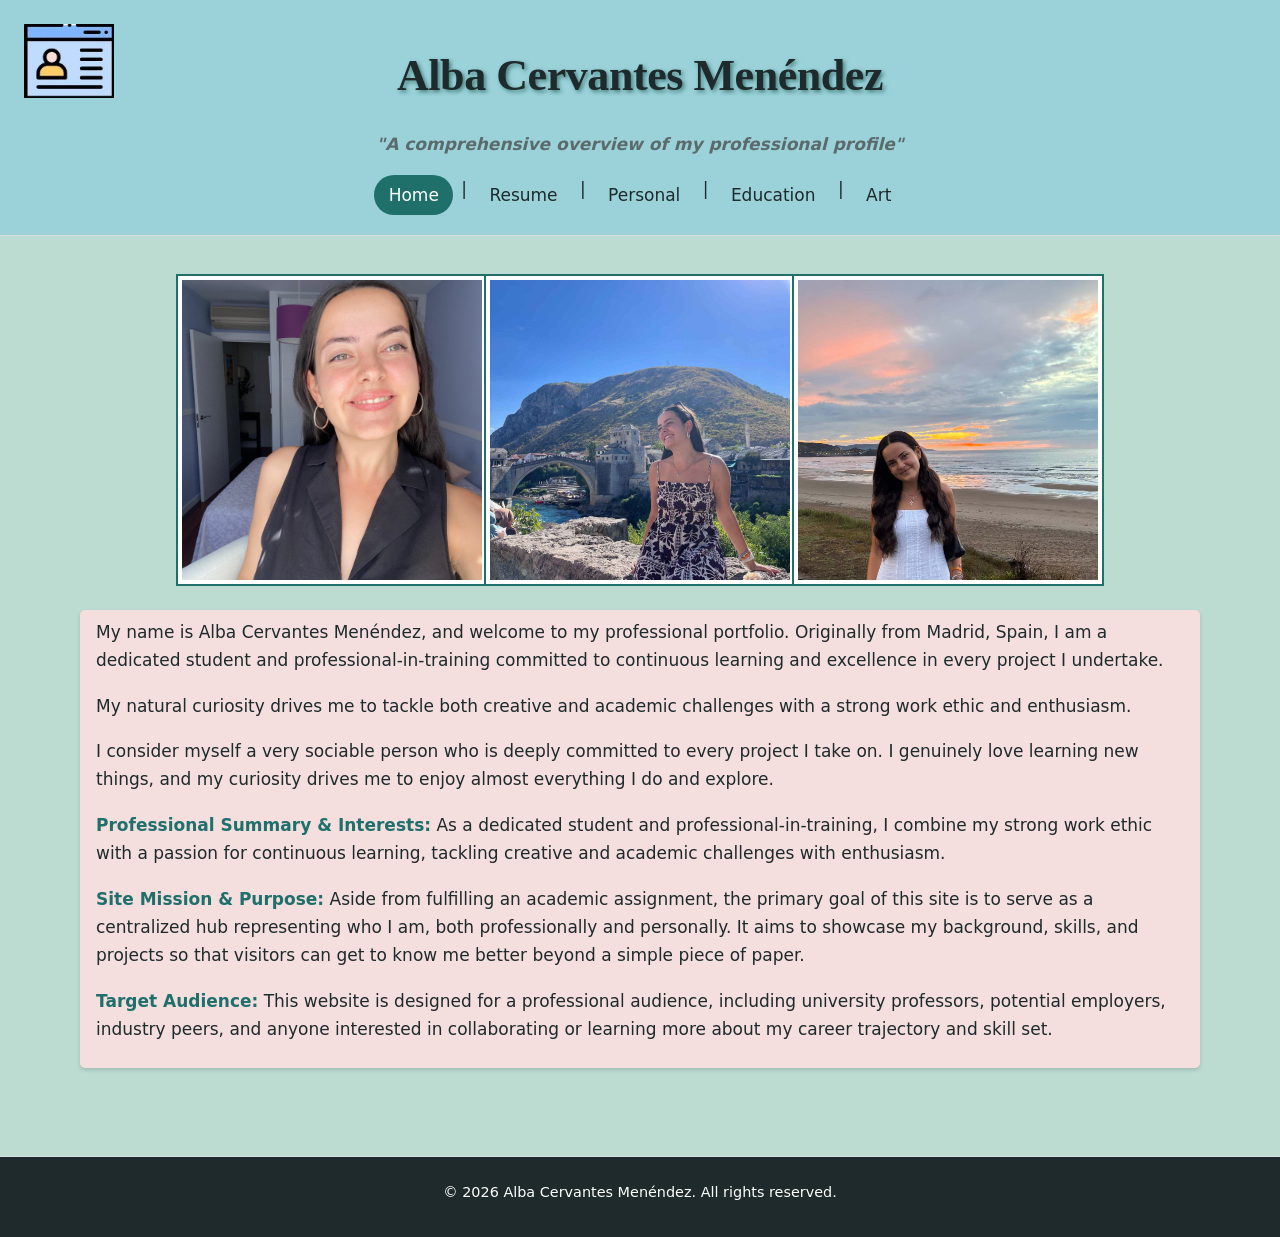
<file: index.html>
<!DOCTYPE html>
<html lang="en">
<head>
    <meta charset="UTF-8">
    <meta name="viewport" content="width=device-width, initial-scale=1.0">
    <title>Alba Cervantes' home page</title>
    <link rel="stylesheet" href="assets/css/style.css">
</head>
<body>
 <header>
    <img class= "icon" src="assets/media/OIP.jpg" alt="An icon of a person">
    <h1>Alba Cervantes Menéndez</h1>
    <p class="tagline">"A comprehensive overview of my professional profile"</p>
        <nav>
            <a href="index.html" class="active">Home</a> |
            <a href="resume.html">Resume</a> |
            <a href="personal.html">Personal</a> | 
            <a href="education.html">Education</a> | 
            <a href="art.html">Art</a> 
        </nav>
 </header>
 <main class="structure">
    <div class="img-container">
    <p><img src="assets/media/alba.jpg" alt="A portrait of myself showing physical characteristics such as my brown hair and green eyes"></p>
    <p><img src="assets/media/alba2.jpg" alt="A full-body photo of myself sitting on a bridge wearing a purple dress"></p>
    <p><img src="assets/media/alba3.jpg" alt="A full-body photo of myself wearing a white dress with the sunset behind"></p>
    </div>  
    <div class="content">
    <p>My name is Alba Cervantes Menéndez, and welcome to my professional portfolio. Originally from Madrid, Spain, I am a dedicated student and professional-in-training committed to continuous learning and excellence in every project I undertake.</p>
    <p>My natural curiosity drives me to tackle both creative and academic challenges with a strong work ethic and enthusiasm.</p>
    <p>I consider myself a very sociable person who is deeply committed to every project I take on. I genuinely love learning new things, and my curiosity drives me to enjoy almost everything I do and explore.</p>
        
    <p><strong>Professional Summary & Interests:</strong> As a dedicated student and professional-in-training, I combine my strong work ethic with a passion for continuous learning, tackling creative and academic challenges with enthusiasm.</p>
        
    <p><strong>Site Mission & Purpose:</strong> Aside from fulfilling an academic assignment, the primary goal of this site is to serve as a centralized hub representing who I am, both professionally and personally. It aims to showcase my background, skills, and projects so that visitors can get to know me better beyond a simple piece of paper.</p>
        
    <p><strong>Target Audience:</strong> This website is designed for a professional audience, including university professors, potential employers, industry peers, and anyone interested in collaborating or learning more about my career trajectory and skill set.</p>  
    </div>
</main>
 <footer>
    <p>&copy; 2026 Alba Cervantes Menéndez. All rights reserved.</p>
 </footer>
</body>
</html>
</file>
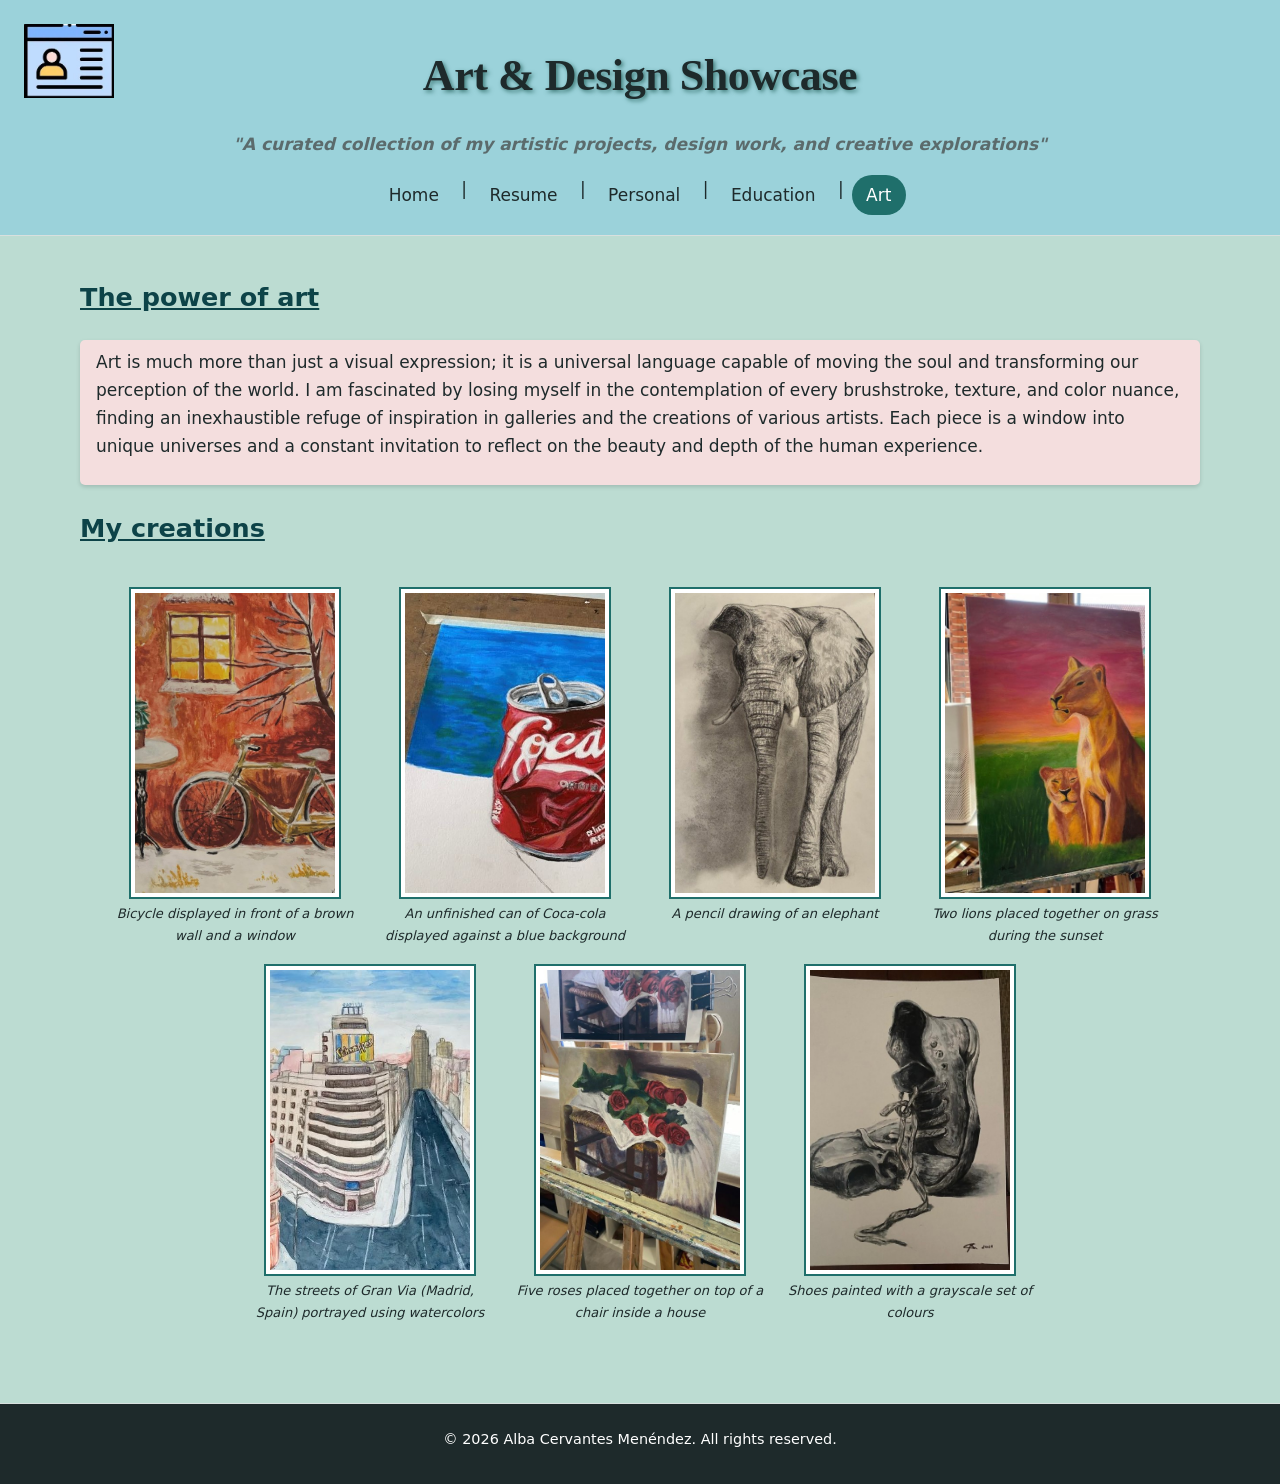
<file: art.html>
<!DOCTYPE html>
<html lang="en">
<head>
    <meta charset="UTF-8">
    <meta name="viewport" content="width=device-width, initial-scale=1.0">
    <title>Alba's artistic side</title>
    <link rel="stylesheet" href="assets/css/style.css">
</head>
<body>
 <header>
    <img class= "icon" src="assets/media/OIP.jpg" alt="An icon of a person">
    <h1>Art & Design Showcase</h1>
    <p class="tagline">"A curated collection of my artistic projects, design work, and creative explorations"</p>
        <nav>
            <a href="index.html">Home</a> |
            <a href="resume.html">Resume</a> |
            <a href="personal.html">Personal</a> | 
            <a href="education.html">Education</a> | 
            <a href="art.html" class="active">Art</a> 
        </nav>
 </header>
 <main class="structure">
    <h2>The power of art</h2>
    <div class="content">
    <p>Art is much more than just a visual expression; it is a universal language capable of moving the soul and transforming our perception of the world.
     I am fascinated by losing myself in the contemplation of every brushstroke, texture, and color nuance, finding an inexhaustible refuge of inspiration in galleries and the creations of various artists. Each piece is a window into unique universes and a constant invitation to reflect on the beauty and depth of the human experience.</p>
    
    </div>
    <h2>My creations</h2>
    <div class="gallery">
    <figure class="figure-container">
     <img src="assets/media/bicycle.jpg" alt="A bicycle with a brown wall behind and some snow, giving winter vibes">
      <figcaption class="art-caption">Bicycle displayed in front of a brown wall and a window</figcaption>
    </figure>

    <figure class="figure-container">
      <img src="assets/media/cocacola.jpg" alt="A non-finished can of Cocacola with a blue background">
       <figcaption class="art-caption">An unfinished can of Coca-cola displayed against a blue background </figcaption>
    </figure>

    <figure class="figure-container">
      <img src="assets/media/elephant.jpg" alt="A black and white drawing of the complete body of an elephant">
       <figcaption class="art-caption">A pencil drawing of an elephant</figcaption>
    </figure>

    <figure class="figure-container">
      <img src="assets/media/lion.jpg" alt="Two lions placed together on grass during the sunset">
       <figcaption class="art-caption">Two lions placed together on grass during the sunset</figcaption>
    </figure>

    <figure class="figure-container">
      <img src="assets/media/madrid.jpg" alt="The streets of Gran Via (Madrid, Spain) portrayed using watercolors">
       <figcaption class="art-caption">The streets of Gran Via (Madrid, Spain) portrayed using watercolors</figcaption>
    </figure>

    <figure class="figure-container">
      <img src="assets/media/roses.jpg" alt="Five roses placed together on top of a chair inside a house">
       <figcaption class="art-caption">Five roses placed together on top of a chair inside a house</figcaption>
    </figure>

    <figure class="figure-container">
      <img src="assets/media/shoe.jpg" alt="Shoes painted with a grey-scale set of colours">
       <figcaption class="art-caption">Shoes painted with a grayscale set of colours</figcaption>
    </figure>
    </div>
</main>
 <footer>
    <p>&copy; 2026 Alba Cervantes Menéndez. All rights reserved.</p>
 </footer>
</body>
</html>
</file>
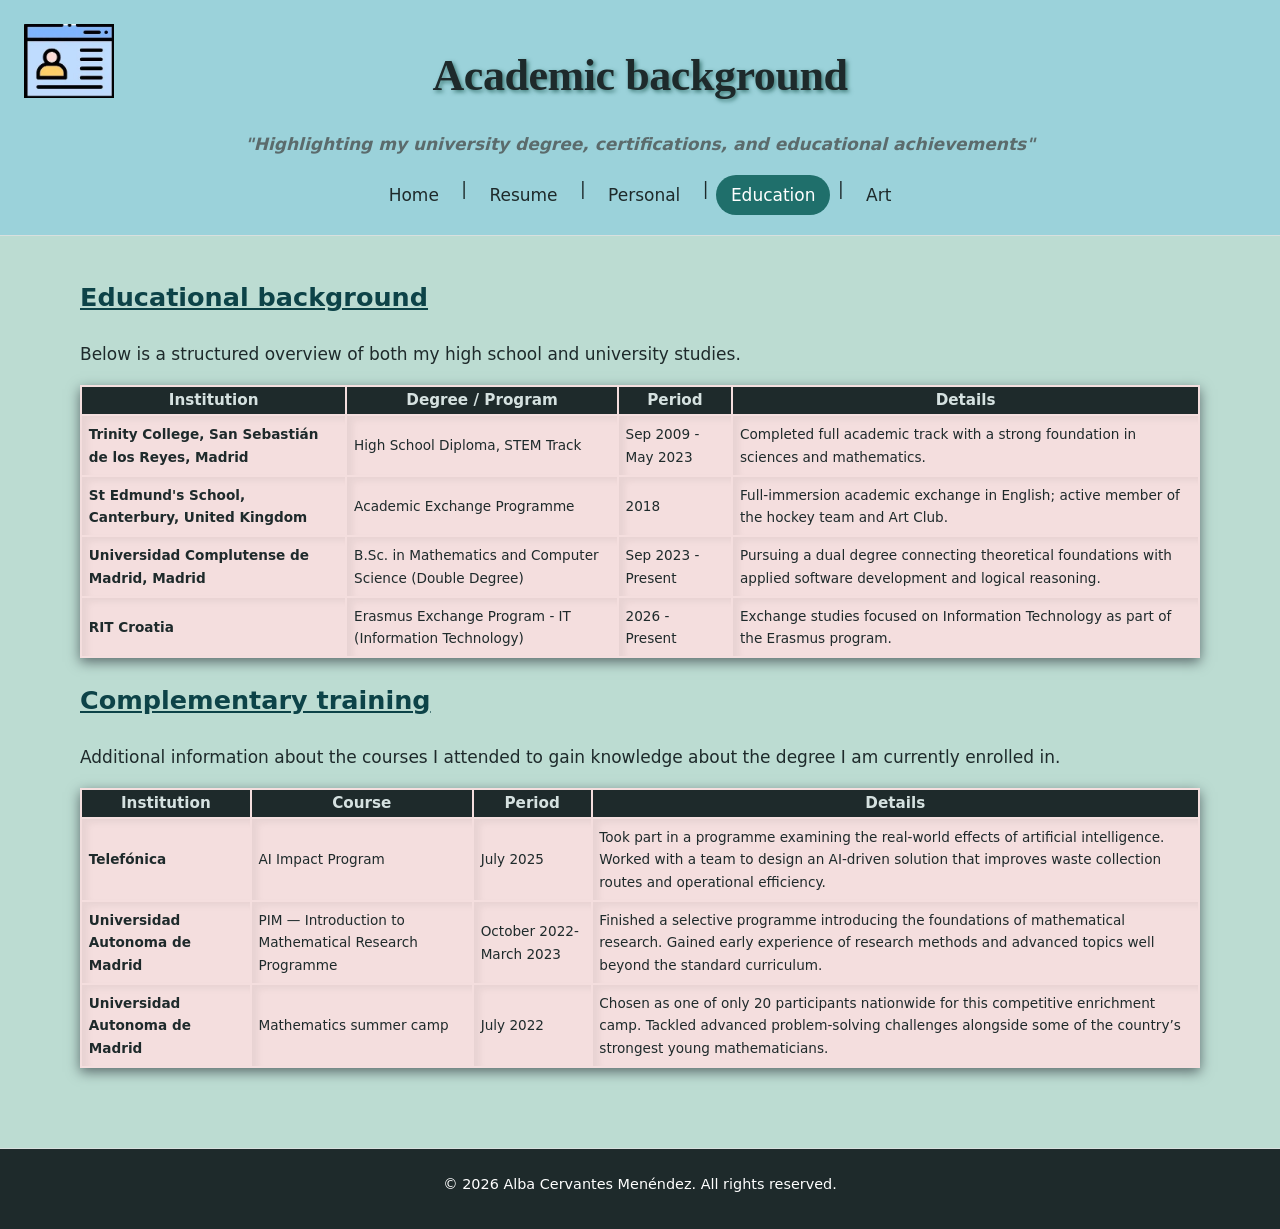
<file: education.html>
<!DOCTYPE html>
<html lang="en">
<head>
    <meta charset="UTF-8">
    <meta name="viewport" content="width=device-width, initial-scale=1.0">
    <title>Alba Cervantes's education</title>
    <link rel="stylesheet" href="assets/css/style.css">
</head>
<body>
 <header>
    <img class= "icon" src="assets/media/OIP.jpg" alt="An icon of a person">
    <h1>Academic background</h1>
    <p class="tagline">"Highlighting my university degree, certifications, and educational achievements"</p>
        <nav>
            <a href="index.html">Home</a> |
            <a href="resume.html">Resume</a> |
            <a href="personal.html">Personal</a> | 
            <a href="education.html"  class="active">Education</a> | 
            <a href="art.html">Art</a> 
        </nav>
 </header>
 <main class="structure">
    <h2>Educational background</h2>
    <p>Below is a structured overview of both my high school and university studies.</p> 
    <table class="tabledecoration">
     <thead>
      <tr>
        <th>Institution</th>
        <th>Degree / Program</th>
        <th>Period</th>
        <th>Details</th>
      </tr>
    </thead>
     <tbody>
      <tr>
        <td><strong>Trinity College, San Sebastián de los Reyes, Madrid</strong></td>
        <td>High School Diploma, STEM Track</td>
        <td>Sep 2009 - May 2023</td>
        <td>Completed full academic track with a strong foundation in sciences and mathematics.</td>
      </tr>
      <tr>
        <td><strong>St Edmund's School, Canterbury, United Kingdom</strong></td>
        <td>Academic Exchange Programme</td>
        <td>2018</td>
        <td>Full-immersion academic exchange in English; active member of the hockey team and Art Club.</td>
     </tr>
     <tr>
        <td><strong>Universidad Complutense de Madrid, Madrid</strong></td>
        <td>B.Sc. in Mathematics and Computer Science (Double Degree)</td>
        <td>Sep 2023 - Present</td>
        <td>Pursuing a dual degree connecting theoretical foundations with applied software development and logical reasoning.</td>
     </tr>
     <tr>
        <td><strong>RIT Croatia</strong></td>
        <td>Erasmus Exchange Program - IT (Information Technology)</td>
        <td>2026 - Present</td>
        <td>Exchange studies focused on Information Technology as part of the Erasmus program.</td>
     </tr>
    </tbody>
   </table>

   <h2>Complementary training</h2>
    <p>Additional information about the courses I attended to gain knowledge about the degree I am currently enrolled in.</p> 
    <table class="tabledecoration">
     <thead>
      <tr>
        <th>Institution</th>
        <th>Course</th>
        <th>Period</th>
        <th>Details</th>
      </tr>
    </thead>
     <tbody>
      <tr>
        <td><strong>Telefónica</strong></td>
        <td>AI Impact Program</td>
        <td>July 2025</td>
        <td>Took part in a programme examining the real-world effects of artificial intelligence. Worked with a team to design an AI-driven solution that improves waste collection routes and operational efficiency.</td>
      </tr>
      <tr>
        <td><strong>Universidad Autonoma de Madrid</strong></td>
        <td>PIM — Introduction to Mathematical Research Programme</td>
        <td>October 2022- March 2023</td>
        <td>Finished a selective programme introducing the foundations of mathematical research. Gained early experience of research methods and advanced topics well beyond the standard curriculum.</td>
     </tr>
     <tr>
        <td><strong>Universidad Autonoma de Madrid</strong></td>
        <td>Mathematics summer camp</td>
        <td>July 2022</td>
        <td>Chosen as one of only 20 participants nationwide for this competitive enrichment camp. Tackled advanced problem-solving challenges alongside some of the country’s strongest young mathematicians.</td>
     </tr>
    </tbody>
   </table>
 </main>
 <footer>
    <p>&copy; 2026 Alba Cervantes Menéndez. All rights reserved.</p>
 </footer>
</body>
</html>
</file>
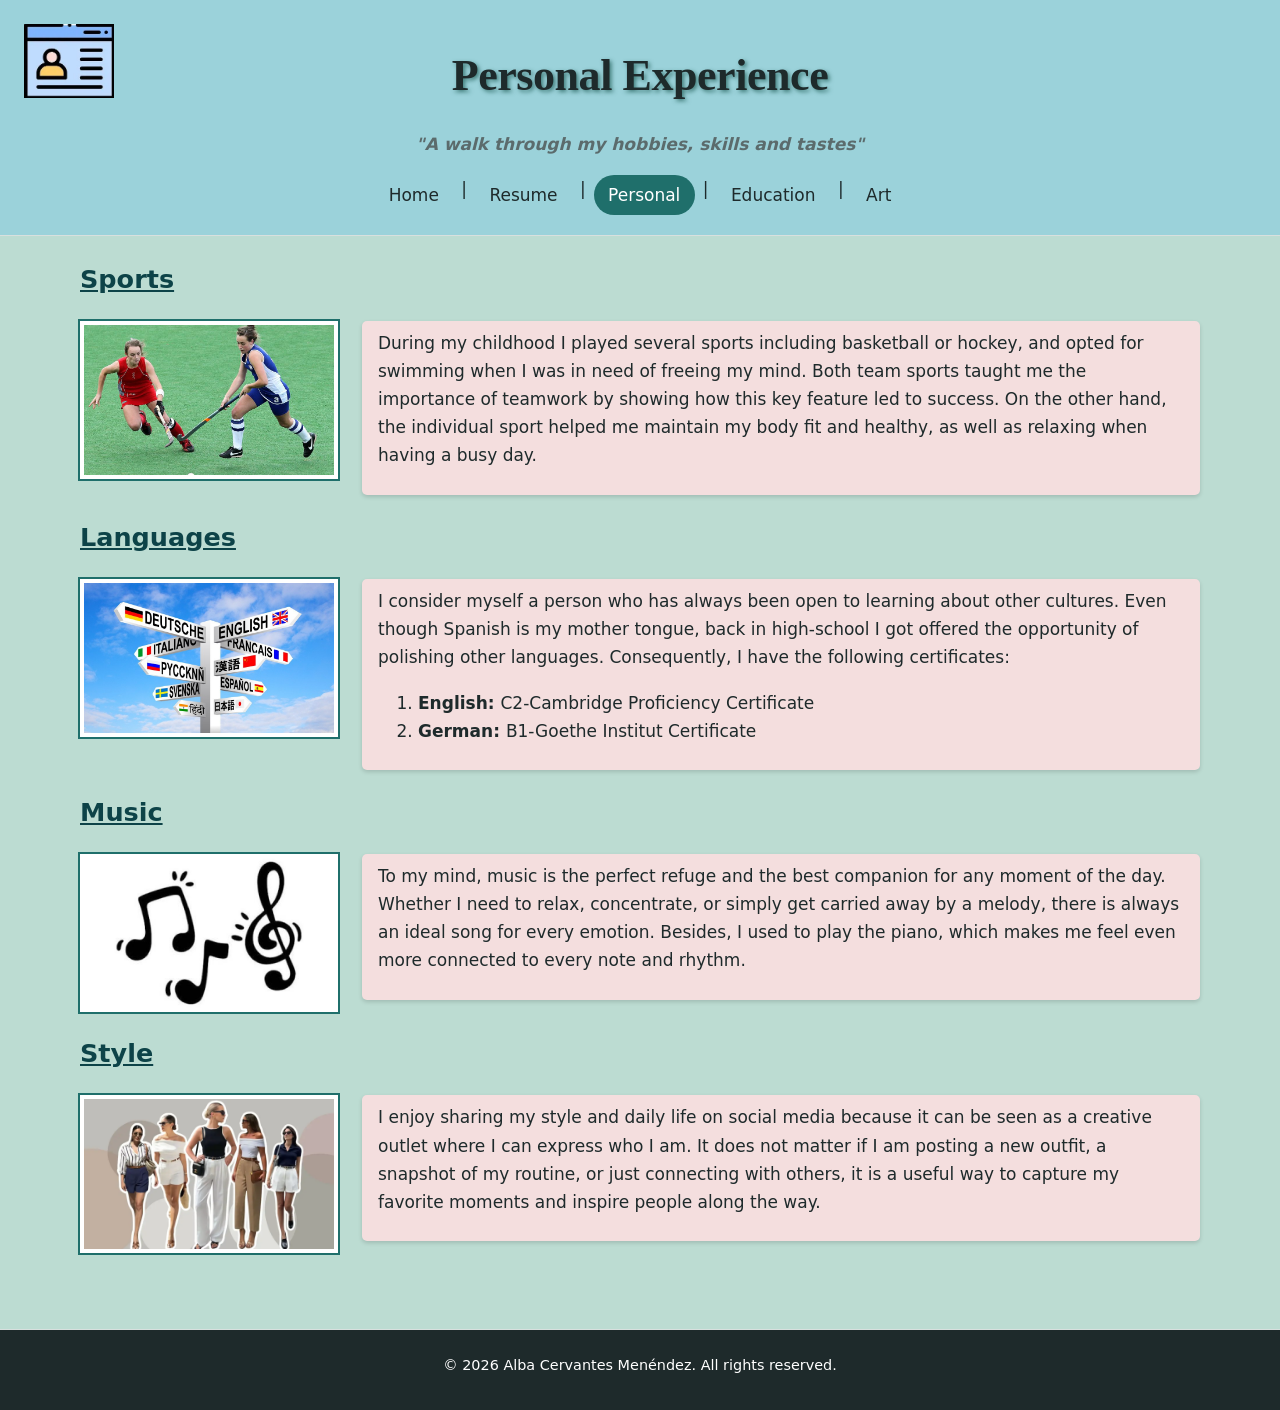
<file: personal.html>
<!DOCTYPE html>
<html lang="en">
<head>
    <meta charset="UTF-8">
    <meta name="viewport" content="width=device-width, initial-scale=1.0">
    <title>Alba's personal information</title>
    <link rel="stylesheet" href="assets/css/style.css">
</head>
<body>
 <header>
    <img class= "icon" src="assets/media/OIP.jpg" alt="An icon of a person">
    <h1>Personal Experience</h1>
    <p class="tagline">"A walk through my hobbies, skills and tastes"</p>
        <nav>
            <a href="index.html">Home</a> |
            <a href="resume.html">Resume</a> |
            <a href="personal.html"  class="active">Personal</a> | 
            <a href="education.html">Education</a> | 
            <a href="art.html">Art</a> 
        </nav>
 </header>
 <main>

   <h2>Sports</h2>
   <img class="float-left" src="assets/media/hockey.jpg" alt="Two hockey players in the middle of a match competing against each other">
   <div class="content">
   <p>During my childhood I played several sports including basketball or hockey, and opted for swimming when I was in need of freeing my mind. 
    Both team sports taught me the importance of teamwork by showing how this key feature led to success. On the other hand, the individual sport helped me maintain my body fit and healthy, as well as relaxing when having a busy day.
   </p>
   </div>

   <h2>Languages</h2>
   <img class="float-left" src="assets/media/languages.jpg" alt="Arrows indicating different languages pointing in different directions">
   <div class="content">
   <p>I consider myself a person who has always been open to learning about other cultures. Even though Spanish is my mother tongue, back in high-school I got offered the opportunity
    of polishing other languages. Consequently, I have the following certificates:</p>
    <ol>
        <li><strong>English: </strong>C2-Cambridge Proficiency Certificate</li>
        <li><strong>German: </strong>B1-Goethe Institut Certificate</li>
    </ol>
   </div>

    <h2>Music</h2>
    <img class="float-left" src="assets/media/music.png" alt="Some music notes">
    <div class="content">
    <p>To my mind, music is the perfect refuge and the best companion for any moment of the day.
     Whether I need to relax, concentrate, or simply get carried away by a melody, there is always an ideal song for every emotion. Besides, I used to play the piano, which makes me feel even more connected to every note and rhythm.</p>
    </div>
    
    <h2>Style</h2>
    <img class="float-left" src="assets/media/style.webp" alt="Women elegantly dressed in against a pink background">
    <div class="content">
    <p>I enjoy sharing my style and daily life on social media because it can be seen as a creative outlet where I can express who I am. 
    It does not matter if I am posting a new outfit, a snapshot of my routine, or just connecting with others, it is a useful way to capture my favorite moments and inspire people along the way.</p>
    </div>

 </main>
 <footer>
    <p>&copy; 2026 Alba Cervantes Menéndez. All rights reserved.</p>
 </footer>
</body>
</html>
</file>
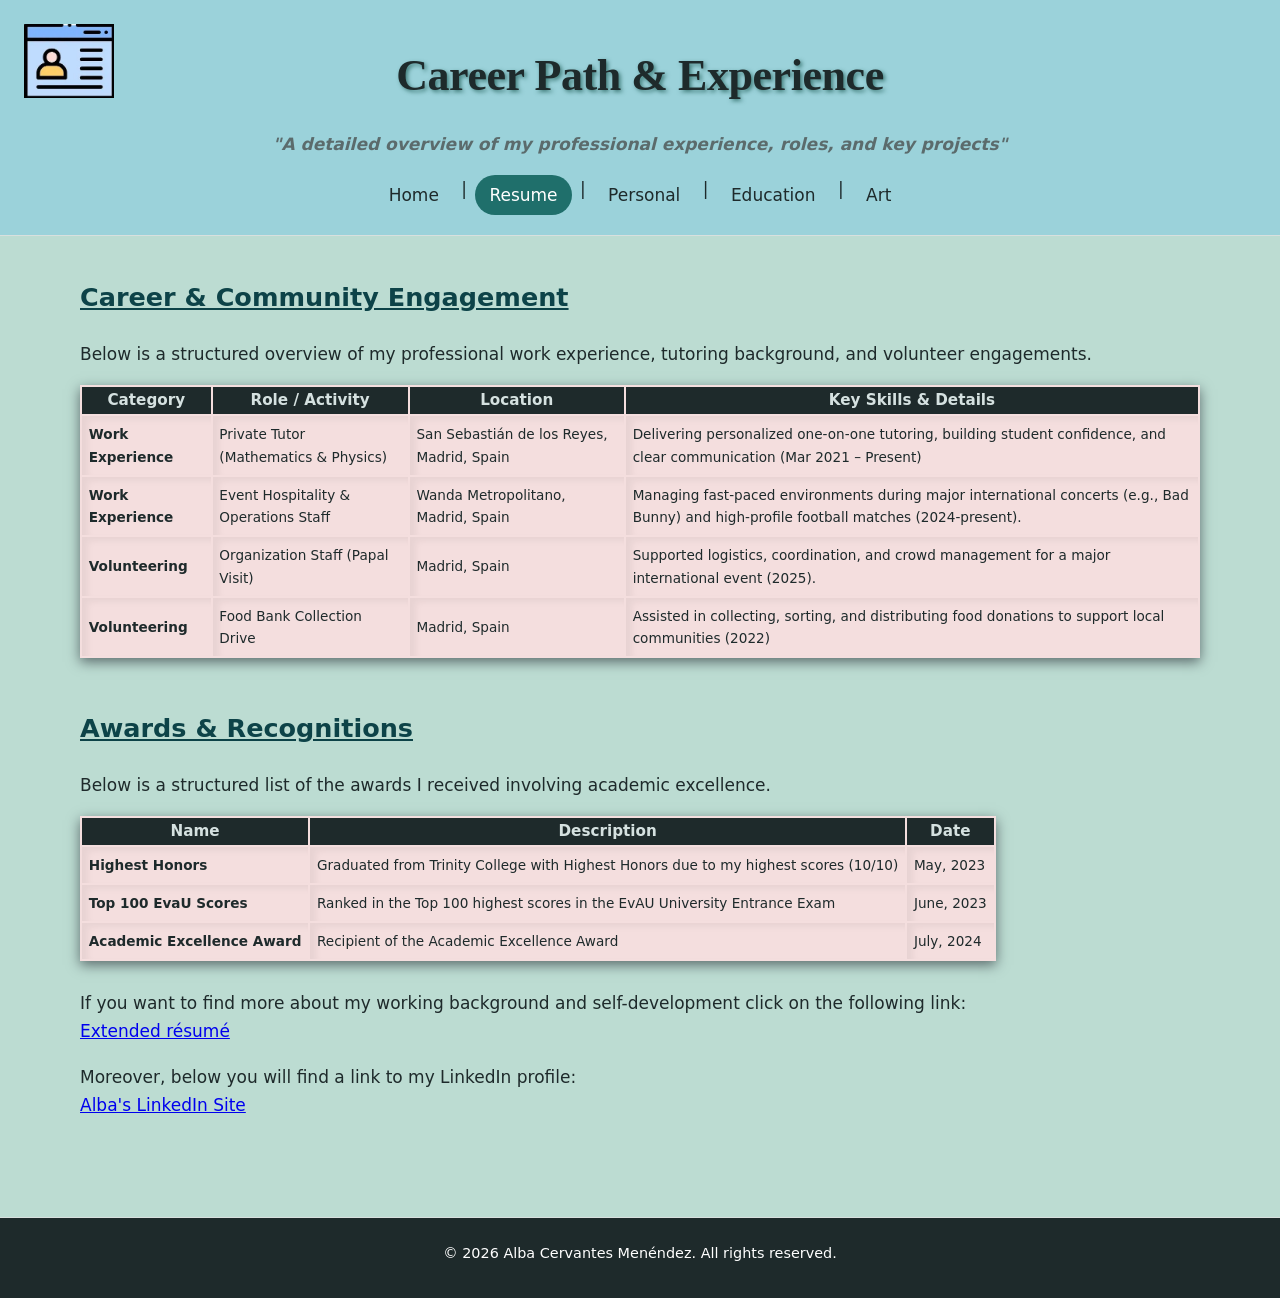
<file: resume.html>
<!DOCTYPE html>
<html lang="en">
<head>
    <meta charset="UTF-8">
    <meta name="viewport" content="width=device-width, initial-scale=1.0">
    <title>Alba Cervantes'résumé</title>
    <link rel="stylesheet" href="assets/css/style.css">
</head>
<body>
 <header>
    <img class= "icon" src="assets/media/OIP.jpg" alt="An icon of a person">
    <h1>Career Path & Experience</h1>
    <p class="tagline">"A detailed overview of my professional experience, roles, and key projects"</p>
        <nav>
            <a href="index.html">Home</a> |
            <a href="resume.html" class="active">Resume</a> |
            <a href="personal.html">Personal</a> | 
            <a href="education.html">Education</a> | 
            <a href="art.html">Art</a> 
        </nav>
 </header>
 <main class="structure">
    <h2>Career & Community Engagement</h2>
    <p>Below is a structured overview of my professional work experience, tutoring background, and volunteer engagements.</p>

    <table class="tabledecoration">
        <thead>
            <tr>
                <th>Category</th>
                <th>Role / Activity</th>
                <th>Location</th>
                <th>Key Skills & Details</th>
            </tr>
        </thead>
        <tbody>
            <tr>
                <td><strong>Work Experience</strong></td>
                <td>Private Tutor (Mathematics & Physics)</td>
                <td>San Sebastián de los Reyes, Madrid, Spain</td>
                <td>Delivering personalized one-on-one tutoring, building student confidence, and clear communication (Mar 2021 – Present)</td>
            </tr>
            <tr>
                <td><strong>Work Experience</strong></td>
                <td>Event Hospitality & Operations Staff</td>
                <td>Wanda Metropolitano, Madrid, Spain</td>
                <td>Managing fast-paced environments during major international concerts (e.g., Bad Bunny) and high-profile football matches (2024-present).</td>
            </tr>
            <tr>
                <td><strong>Volunteering</strong></td>
                <td>Organization Staff (Papal Visit)</td>
                <td>Madrid, Spain</td>
                <td>Supported logistics, coordination, and crowd management for a major international event (2025).</td>
            </tr>
            <tr>
                <td><strong>Volunteering</strong></td>
                <td>Food Bank Collection Drive</td>
                <td>Madrid, Spain</td>
                <td>Assisted in collecting, sorting, and distributing food donations to support local communities (2022)</td>
            </tr>
        </tbody>
    </table>
    <br>

    <h2>Awards & Recognitions </h2>
    <p>Below is a structured list of the awards I received involving academic excellence.</p>

    <table class="tabledecoration">
        <thead>
            <tr>
                <th>Name</th>
                <th>Description</th>
                <th>Date</th>
            </tr>
        </thead>
        <tbody>
            <tr>
                <td><strong>Highest Honors</strong></td>
                <td>Graduated from Trinity College with Highest Honors due to my highest scores (10/10) </td>
                <td>May, 2023</td>
            </tr>
            <tr>
                <td><strong>Top 100 EvaU Scores</strong></td>
                <td>Ranked in the Top 100 highest scores in the EvAU University Entrance Exam</td>
                <td>June, 2023</td>
           </tr>
           <tr>
                <td><strong>Academic Excellence Award</strong></td>
                <td>Recipient of the Academic Excellence Award</td>
                <td>July, 2024</td>
           </tr>
        </tbody>
    </table>
    <br>
    <p>If you want to find more about my working background and self-development click on the following link:<br><a href="assets/extended-resume.pdf" target="_blank" >Extended résumé</a></p>
    <p>Moreover, below you will find a link to my LinkedIn profile:<br><a href="https://www.linkedin.com/in/alba-cervantes-menendez-b14533316/" target="_blank">Alba's LinkedIn Site</a></p>
 </main>
 <footer>
    <p>&copy; 2026 Alba Cervantes Menéndez. All rights reserved.</p>
 </footer>
</body>
</html>
</file>
<file: assets/css/style.css>
body {
  margin: 0 auto;
  font-family: system-ui, -apple-system, "Segoe UI", Roboto, sans-serif;
  font-size: 1.0625rem;
  line-height: 1.65;
  color: #1e2a2b;
  background-color: rgb(188, 220, 210);
  box-sizing: border-box;
}

header {
  background: rgb(155, 210, 218);
  border-bottom: 1px solid #d8e0de;
  text-align: center;
  padding: 2.5rem 1rem 1.25rem;
  display: flow-root; 
  position:relative;
}

h1 {
  font-family: Georgia, "Times New Roman", serif;
  font-size: clamp(1.9rem, 5vw, 2.75rem);
  font-weight: 700;
  letter-spacing: -0.01em;
  margin: 0 0 0.25rem;
  text-shadow: 2px 2px 4px #407c79;
  
}
h2{
  color: #0d4348;
  text-decoration-line: underline;
  clear:both;
}

.tagline {
  text-align:center;
  color: #5b6b6c;
  font-style: italic;
  font-weight:bold;
}
p{
  text-align: justify;
}
nav {
  display: flex;
  flex-wrap: wrap;
  justify-content: center;
  gap: 0.25rem 0.5rem;
}

nav a {
  color: #1e2a2b;
  text-decoration: none;
  padding: 0.4rem 0.9rem;
  border-radius: 999px;
  transition: background 0.15s, color 0.15s;
}

nav a:hover {
  background: #e3f0ee;
  color: #1f6f6b;
}

nav a.active {
  background: #1f6f6b;
  color: #ffffff;
}


a:focus-visible {
  outline: 3px solid #1f6f6b;
  outline-offset: 2px;
}

 .content{
  margin-top: 0.5rem;
  margin-bottom:0.5rem;
  background-color: rgb(244, 222, 222);
  padding-top: 0.5rem;
  padding-bottom: 0.5rem;
  padding-left: 1rem;
  padding-right: 1rem;
  border-radius: 5px;
  box-shadow: 0 2px 4px rgba(0, 0, 0, 0.15);
  overflow: hidden;
 }
main {
  max-width: 70rem;
  padding: 0 1.25rem;
  margin: 0 auto;
  padding-bottom: 2rem;
}
.structure{
  margin: 2.5rem auto;
}
header .icon{
  top: 1.5rem;
  left: 1.5rem;
  width: 90px;
  height: auto;
  position: absolute;
}

main p {
  margin: 0 0 1.1rem;
  justify-content: center;
}

main img {
  display: block;
  object-fit: cover;
  width: 300px;
  height: 300px;
  margin: 0 auto;
  border: 4px solid #ffffff;
  box-shadow: 0 0 0 2px #1f6f6b;
}
.content p{
  text-align: left;
}
main img.float-left {
  float:left;
  margin: 0 24px 16px 0;
  width:250px;
  height:150px;
  margin-bottom: 20px;
}
.img-container{
  display:flex;
  justify-content: center;
  object-fit: cover;
}
main p strong {
  color: #1f6f6b;
}

figure img{
  object-fit: cover;
  display: inline-block;
  width: 200px;
  height: 300px;
}
.figure-container{
  display: inline-block;
  text-align: center;
}

footer {
  margin-top: 3rem;
  padding: 1.5rem 1rem 2rem;
  border-top: 1px solid #d8e0de;
  text-align: center;
  color: #5b6b6c;
  font-size: 0.9rem;
  background-color: #1e2a2b;
}

footer p {
  margin: 0;
  text-align: center;
  color: white;
}
.tabledecoration{
  background-color: rgb(244, 222, 222);
  border-collapse: separate;
  box-shadow: 0 4px 12px #5b6b6c;
}
.tabledecoration th{
  background-color: #1e2a2b;
  color:#d5e1e0;
  font-size: 0.95rem;
  text-align: center;
}
.tabledecoration td{
  padding:0.5em;
  font-size: 0.85rem;
  vertical-align:middle;
  box-shadow: inset 6px 4px 6px rgba(0, 0, 0, 0.05);
}
.tabledecoration caption{
  font-style: italic;
  text-align:left;
}
.gallery{
  display: flex;             
  flex-wrap: wrap;           
  justify-content: center;   
  gap: 20px;
  margin-top: 40px;
}

.figure-container {
  margin: 0;                
  flex: 0 1 250px;           
  font-style:italic;
  font-size:small;
}
</file>
